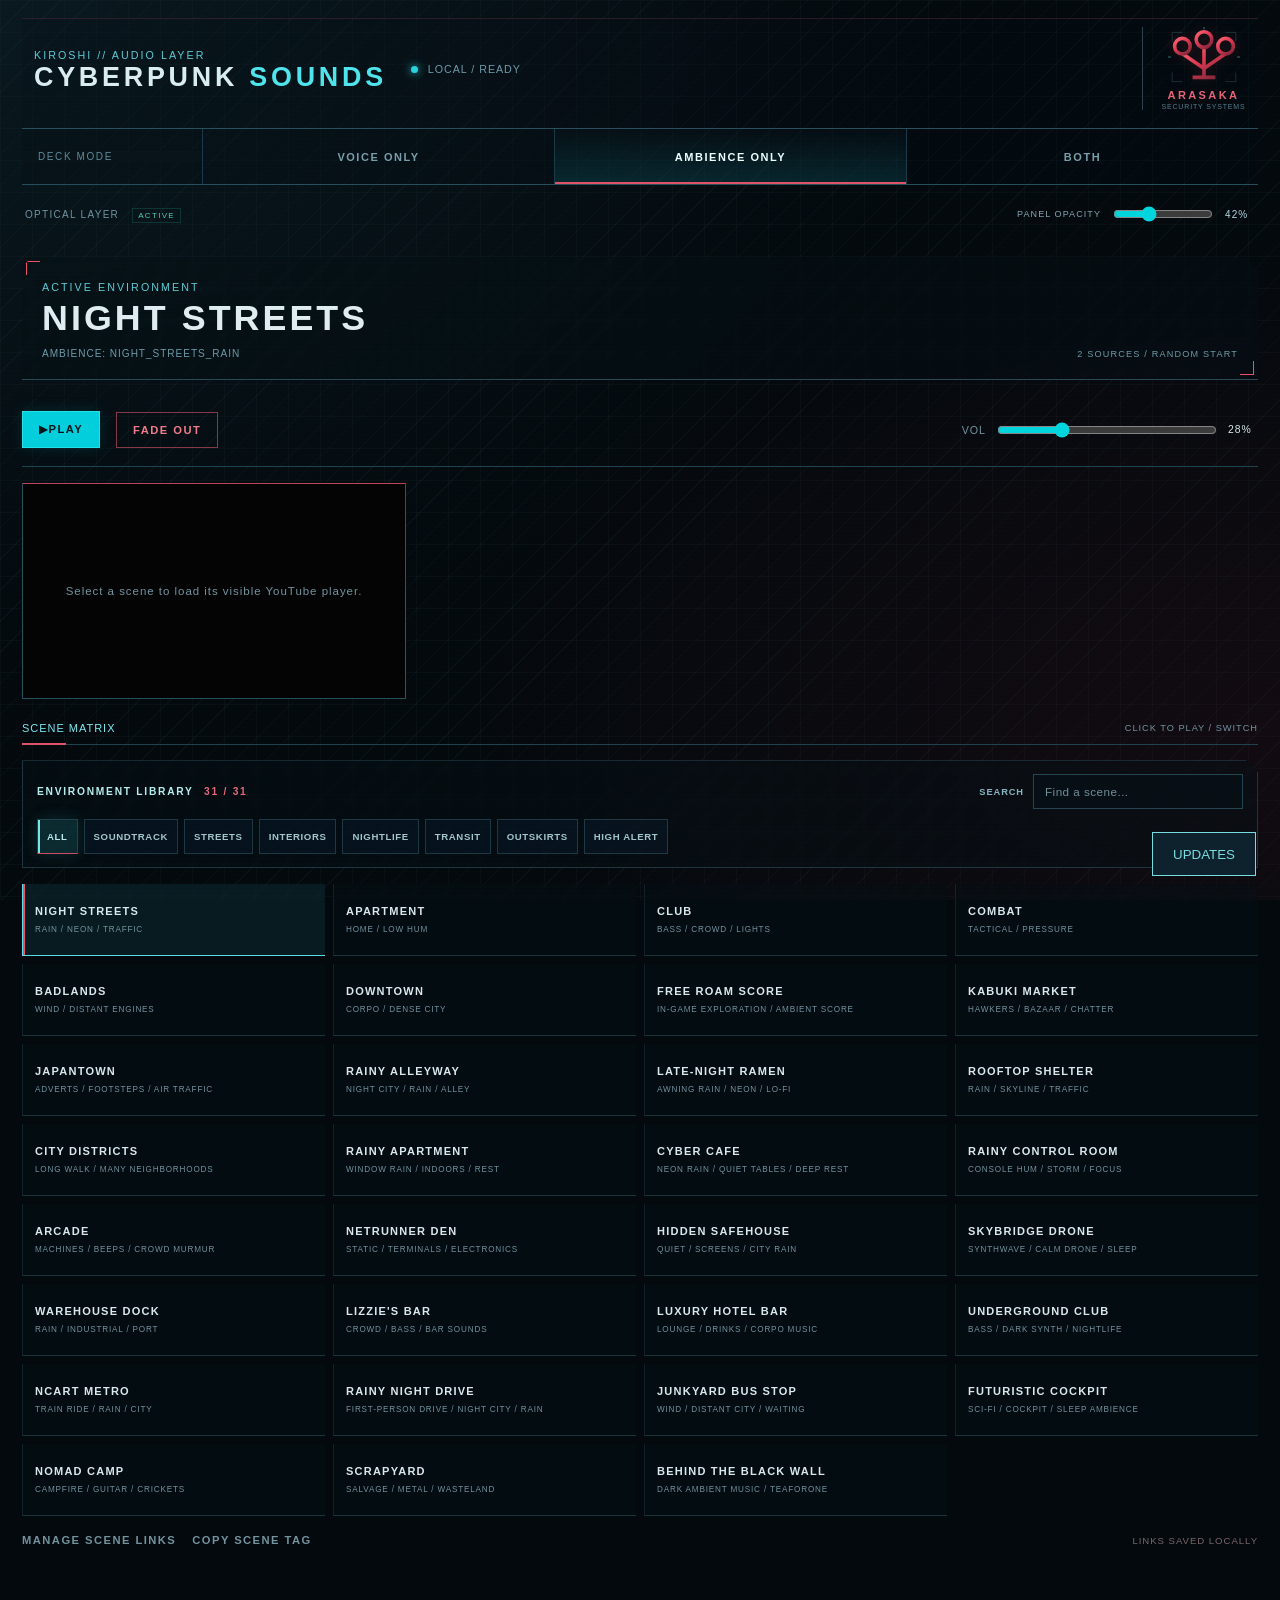
<file: updates/payload/ambience/index.html>
<!doctype html>
<html lang="en">
<head>
  <meta charset="utf-8">
  <meta name="viewport" content="width=device-width, initial-scale=1">
  <meta name="theme-color" content="#09080a">
  <meta name="referrer" content="strict-origin-when-cross-origin">
  <title>Cyberpunk Sounds</title>
  <link rel="stylesheet" href="styles.css">
  <link rel="stylesheet" href="scene-expansion.css">
</head>
<body>
  <main class="hud" aria-label="Cyberpunk Sounds player">
    <header class="topbar">
      <div><span class="eyebrow">KIROSHI // AUDIO LAYER</span><h1>CYBERPUNK <em>SOUNDS</em></h1></div>
      <div class="connection"><i></i> LOCAL / READY <button class="update-button" id="updateButton" type="button">CHECK UPDATE</button></div>
    </header>
    <nav class="mode-switch" aria-label="Audio deck mode">
      <span>DECK MODE</span>
      <button type="button" data-mode="voice">VOICE ONLY</button>
      <button type="button" data-mode="ambience">AMBIENCE ONLY</button>
      <button type="button" data-mode="both">BOTH</button>
    </nav>
    <section class="now-playing" aria-live="polite">
      <span class="eyebrow">ACTIVE ENVIRONMENT</span>
      <div class="scene-name" id="sceneName">NIGHT STREETS</div>
      <div class="scene-meta"><p id="sceneCode">AMBIENCE: NIGHT_STREETS_RAIN</p><span id="trackCount">3 SOURCES / RANDOM START</span></div>
    </section>
    <section class="controls" aria-label="Playback controls">
      <button class="control" id="playPause" type="button" aria-label="Play ambiance"><span id="playIcon">▶</span><span id="playText">PLAY</span></button>
      <button class="control secondary" id="fadeOut" type="button">FADE OUT</button>
      <label class="volume">VOL <input id="volume" type="range" min="0" max="100" value="28" aria-label="Volume"><output id="volumeValue">28%</output></label>
    </section>
    <section class="player-shell" aria-label="Visible YouTube player">
      <div id="playerNotice" class="player-notice">Select a scene to load its visible YouTube player.</div>
      <div id="ytPlayer"></div>
    </section>
    <section class="preset-panel" aria-label="Scene presets">
      <div class="section-heading"><span>SCENE MATRIX</span><small>CLICK TO PLAY / SWITCH</small></div>
      <div class="preset-grid" id="presetGrid"></div>
    </section>
    <section class="utility-row">
      <button class="link-button" id="openEditor" type="button">MANAGE SCENE LINKS</button>
      <button class="link-button" id="copyTag" type="button">COPY SCENE TAG</button>
      <span id="status" role="status">LINKS SAVED LOCALLY</span>
    </section>
  </main>
  <dialog id="editor">
    <form method="dialog" id="editorForm">
      <header><span class="eyebrow">LOCAL CONFIGURATION</span><h2>MANAGE SCENE LINKS</h2><p>Add or remove any source, one YouTube URL per line. Save to keep your changes after refresh and future updates in this browser. Clear a scene to disable its sources, or restore its built-in list.</p></header>
      <div id="urlFields" class="url-fields"></div>
      <p id="editorMessage" role="alert"></p>
      <footer><button class="control secondary" value="cancel" type="button" id="cancelEditor">CANCEL</button><button class="control" value="default" type="submit">SAVE LINKS</button></footer>
    </form>
  </dialog>
  <script src="app.js"></script>
  <script src="scene-expansion.js"></script>
  <script src="deck-pages.js"></script>
  <script src="https://www.youtube.com/iframe_api"></script>
</body>
</html>
</file>
<file: updates/payload/ambience/styles.css>
:root { --red:#ff3b4e; --bright:#ff7782; --dim:#8e2632; --ink:#09080a; --panel:rgba(16,11,14,.84); --line:rgba(255,80,93,.22); --text:#f8ebec; --muted:#a99296; }
[hidden]{display:none!important}
.page-deck #editor{background:#071017f5;border-color:#39616b;max-height:min(80vh,720px);overflow:auto;padding:22px}.page-deck #editor h2{color:#b7e6ed}.page-deck #editor textarea{background:#030c12;color:#c3dce4;border-color:#294b56;min-height:100px;line-height:1.6}.page-deck #editor footer{position:sticky;bottom:-22px;background:#071017f5;padding:14px 0;margin:0}.reset-scene{justify-self:start;border:1px solid #79384a;background:#25131a;color:#e78594;font:600 9px Bahnschrift,sans-serif;letter-spacing:.08em;cursor:pointer;padding:7px 9px}#editorMessage{color:#ff8b9c;font-size:12px;line-height:1.5}
/* v10.0.1: no floating app card — the deck is the whole screen. */
.hud{width:100%;min-height:100vh;margin:0;padding:clamp(22px,4vw,58px);border:0!important;box-shadow:none!important;background:transparent!important;backdrop-filter:none}.hud::before,.hud::after{display:none}.mode-switch{width:100%;margin:24px 0 28px!important;padding:0!important;gap:0!important;border:0!important;background:transparent!important;display:grid!important;grid-template-columns:1.35fr repeat(3,1fr);box-shadow:0 1px 0 #50d5d955,0 -1px 0 #50d5d922}.mode-switch>span{display:flex;align-items:center;padding:0 22px;margin:0!important;background:#08141a;border-right:1px solid #50d5d933}.mode-switch button{min-height:76px;border:0!important;border-right:1px solid #50d5d933!important;background:linear-gradient(145deg,#0a212a,#0e171e)!important;color:#a7c4c8}.mode-switch button:last-child{border-right:0!important}.mode-switch button.active,.mode-switch button:hover{background:linear-gradient(145deg,#1a6570,#12363f)!important;color:#ecffff!important;box-shadow:inset 0 -3px #ff5265!important}@media(max-width:650px){.hud{padding:20px 16px}.mode-switch{margin:18px -16px 23px!important;width:calc(100% + 32px);grid-template-columns:repeat(3,1fr)}.mode-switch>span{grid-column:1/-1;min-height:38px;justify-content:center;border-right:0;border-bottom:1px solid #50d5d933}.mode-switch button{min-height:62px;padding:8px 4px;font-size:.52rem}}
body{background:radial-gradient(ellipse at 82% 2%,#0d4e56 0%,transparent 32%),radial-gradient(ellipse at 18% 0%,#45121d 0%,transparent 42%),linear-gradient(125deg,#05090c,#10161e 55%,#08090d)}.hud{border-color:#2d6871;background:linear-gradient(135deg,rgba(8,18,24,.94),rgba(18,11,16,.9));box-shadow:0 0 0 1px #000,0 22px 80px #000c,0 0 55px #20cfdd12}.hud::before,.hud::after{background:#68e7e0}.eyebrow,.section-heading{color:#74ebe6}.connection i{background:#6be6df;box-shadow:0 0 10px #6be6df}.now-playing{border-left-color:#ff5265;background:linear-gradient(90deg,rgba(255,56,75,.14),rgba(25,110,119,.12),transparent 75%)}.control:first-child{background:#74e6df;border-color:#74e6df;color:#061418}.control,.link-button{border-color:#285862;background:rgba(32,102,111,.2)}.control:hover,.link-button:hover,.preset:hover{border-color:#72e5e1;background:rgba(46,136,143,.24)}.preset.active{border-color:#70e5e0;box-shadow:inset 3px 0 #ff5365,0 0 20px #4ddbe01c;background:rgba(38,113,124,.16)}.player-shell{border-color:#2d6570}.mode-switch{display:flex;align-items:center;gap:7px;flex-wrap:wrap;margin-top:17px;padding:9px 11px;border:1px solid #28545e;background:#08171d}.mode-switch>span{margin-right:auto;color:#91b6bd;font-size:.59rem;letter-spacing:.16em}.mode-switch button{cursor:pointer;border:1px solid #315d67;background:#0a2028;color:#accdd2;padding:8px 10px;font:700 .59rem Bahnschrift,Arial,sans-serif;letter-spacing:.08em}.mode-switch button.active,.mode-switch button:hover{border-color:#74e6e0;color:#efffff;background:#174a55;box-shadow:inset 2px 0 #ff5265}body[data-deck-mode="voice"] .hud>*:not(.topbar):not(.mode-switch){opacity:.34;pointer-events:none;filter:saturate(.45)}
.update-button{margin-left:12px;border:1px solid #50d5d966;background:#0a2028;color:#bdeeed;padding:7px 9px;font:700 .55rem Bahnschrift,Arial,sans-serif;letter-spacing:.09em;cursor:pointer}.update-button:hover{border-color:#ff5265;color:#fff}.update-button:disabled{opacity:.65;cursor:wait}
* { box-sizing:border-box; }
body { margin:0; min-height:100vh; color:var(--text); background:radial-gradient(ellipse at 22% 0%,#401218 0%,transparent 43%),linear-gradient(125deg,#08080a,#121014 55%,#08080a); font-family:Arial,Helvetica,sans-serif; letter-spacing:.06em; }
body::after { content:""; pointer-events:none; position:fixed; inset:0; opacity:.15; background:repeating-linear-gradient(0deg,rgba(255,255,255,.12) 0 1px,transparent 1px 4px); mix-blend-mode:overlay; }
.hud { width:min(1040px,calc(100% - 32px)); margin:32px auto; padding:30px; border:1px solid var(--line); background:var(--panel); box-shadow:0 0 0 1px rgba(0,0,0,.6),0 22px 80px #000c,0 0 55px #bc172517; backdrop-filter:blur(18px); position:relative; }
.hud::before,.hud::after { content:""; position:absolute; background:var(--red); width:38px; height:2px; }
.hud::before { top:-1px; left:20px; }.hud::after { bottom:-1px; right:20px; }
.topbar,.utility-row,.section-heading,.controls { display:flex; align-items:center; justify-content:space-between; gap:16px; }
h1,h2,p { margin:0; } h1 { font-size:clamp(1.28rem,3vw,2rem); font-weight:500; letter-spacing:.2em; } h1 em { color:var(--red); font-style:normal; } h2 { margin-top:5px; font-size:1.35rem; font-weight:500; letter-spacing:.14em; }
.eyebrow { color:var(--red); font-size:.67rem; letter-spacing:.19em; } .connection { color:var(--muted); font-size:.67rem; white-space:nowrap; } .connection i { display:inline-block; width:7px; height:7px; margin-right:6px; background:var(--red); border-radius:50%; box-shadow:0 0 10px var(--red); }
.now-playing { margin:31px 0 15px; padding:18px 19px 15px; border-left:2px solid var(--red); background:linear-gradient(90deg,rgba(255,57,73,.12),transparent 75%); }.scene-name { margin-top:5px; font-size:clamp(1.9rem,5vw,3.65rem); font-weight:300; line-height:1.04; letter-spacing:.085em; }.scene-meta { display:flex; justify-content:space-between; gap:12px; margin-top:11px; align-items:center; }.now-playing p,.scene-meta span { color:var(--muted); font-size:.63rem; }.scene-meta span { color:var(--bright); font-size:.57rem; letter-spacing:.13em; }
.controls { padding:13px 0 18px; border-bottom:1px solid var(--line); }.control,.link-button { cursor:pointer; border:1px solid var(--dim); color:var(--text); background:rgba(255,53,70,.13); padding:11px 16px; font:600 .7rem Arial,sans-serif; letter-spacing:.13em; transition:.18s ease; }.control:first-child { background:var(--red); border-color:var(--red); color:#190609; }.control:hover,.link-button:hover,.preset:hover { border-color:var(--bright); background:rgba(255,53,70,.24); }.secondary { background:transparent!important; color:var(--muted); }.volume { display:flex; align-items:center; gap:9px; color:var(--muted); font-size:.67rem; margin-left:auto; } input[type="range"] { accent-color:var(--red); width:min(220px,26vw); } output { color:var(--text); width:30px; font-size:.65rem; }
.player-shell { margin:20px 0; aspect-ratio:16/7; min-height:210px; position:relative; background:#050505; border:1px solid #352126; overflow:hidden; }.player-shell iframe,#ytPlayer { position:absolute; inset:0; width:100%; height:100%; border:0; }.player-notice { position:absolute; inset:0; z-index:3; display:grid; place-items:center; color:var(--muted); font-size:.72rem; text-align:center; padding:20px; background:rgba(7,5,7,.84); pointer-events:none; }
.section-heading { padding:3px 0 10px; color:var(--red); font-size:.69rem; border-bottom:1px solid var(--line); }.section-heading small { color:var(--muted); font-size:.58rem; }.preset-grid { display:grid; grid-template-columns:repeat(3,1fr); gap:9px; padding-top:12px; }.preset { text-align:left; min-height:65px; padding:12px; cursor:pointer; border:1px solid rgba(255,255,255,.09); background:rgba(255,255,255,.018); color:var(--text); transition:.18s ease; }.preset.active { border-color:var(--red); box-shadow:inset 3px 0 var(--red),0 0 20px rgba(255,53,70,.08); background:rgba(255,53,70,.1); }.preset b { display:block; font-size:.76rem; letter-spacing:.11em; font-weight:600; }.preset small { display:block; color:var(--muted); margin-top:7px; font-size:.55rem; letter-spacing:.1em; }.utility-row { margin-top:18px; flex-wrap:wrap; }.link-button { padding:0; border:0; background:none; color:var(--muted); text-decoration:none; }.link-button:hover { background:none; color:var(--bright); } #status { color:#7c6669; font-size:.6rem; margin-left:auto; }
dialog { width:min(760px,calc(100% - 28px)); color:var(--text); border:1px solid var(--line); background:#100d10; box-shadow:0 30px 90px #000; } dialog::backdrop { background:#000a; backdrop-filter:blur(3px); } dialog p { margin-top:13px; color:var(--muted); font-size:.72rem; line-height:1.55; letter-spacing:.03em; }.url-fields { margin:20px 0; display:grid; grid-template-columns:1fr 1fr; gap:12px; }.url-field { display:grid; gap:7px; color:var(--muted); font-size:.65rem; }.url-field small { color:#7c6669; font-size:.55rem; letter-spacing:.06em; line-height:1.35; }.url-field textarea { min-width:0; resize:vertical; border:1px solid #493036; background:#080708; color:var(--text); padding:10px; font:.76rem Arial,sans-serif; line-height:1.4; letter-spacing:normal; }.url-field textarea:focus { outline:1px solid var(--red); } dialog footer { display:flex; justify-content:flex-end; gap:8px; }
@media (max-width:650px) { .hud { width:100%; margin:0; min-height:100vh; padding:21px 17px; border-left:0;border-right:0; }.topbar { align-items:flex-start; }.connection { padding-top:5px; }.scene-name { font-size:1.75rem; }.controls { flex-wrap:wrap; }.volume { width:100%; margin-left:0; }.volume input { flex:1; width:auto; }.player-shell { aspect-ratio:16/10; }.preset-grid,.url-fields { grid-template-columns:1fr 1fr; }.preset { min-height:63px; }.utility-row { gap:15px; } #status { width:100%; margin-left:0; } }
</file>
<file: updates/payload/ambience/scene-expansion.css>
/* KIROSHI // AUDIO DECK v10.0.0 — dense optical HUD atlas */
.atlas-toolbar{margin:15px 0 4px;padding:13px 14px;border:1px solid rgba(67,222,219,.32);background:linear-gradient(120deg,rgba(13,38,45,.96),rgba(9,16,23,.94));clip-path:polygon(0 0,calc(100% - 16px) 0,100% 16px,100% 100%,0 100%)}
.atlas-top{display:flex;align-items:center;justify-content:space-between;gap:12px;flex-wrap:wrap}
.atlas-kicker{font:700 .64rem "Bahnschrift","Segoe UI",sans-serif;letter-spacing:.17em;color:#b6eeee}.atlas-kicker strong{font-weight:700;color:#ff5366;margin-left:6px}
.atlas-search{display:flex;align-items:center;gap:9px;font-size:.58rem;color:#86b7c0;font-weight:700;letter-spacing:.1em}.atlas-search input,.atlas-editor-search{background:#071118;color:#eaf8f9;border:1px solid #366b73;border-radius:0;outline-offset:2px;outline-color:#ff5366;padding:10px 11px;font:500 .73rem "Bahnschrift","Segoe UI",sans-serif;letter-spacing:.04em;min-width:210px}.atlas-search input::placeholder,.atlas-editor-search::placeholder{color:#718e98}.atlas-search input:focus,.atlas-editor-search:focus{border-color:#72e5e1;box-shadow:0 0 0 2px #4bd9dc24}
.atlas-filters{display:flex;flex-wrap:wrap;gap:6px;margin-top:10px}
.atlas-filter{cursor:pointer;background:#102630;color:#a3c6cd;border:1px solid #30545f;padding:8px 9px;min-height:35px;letter-spacing:.065em;font:700 .60rem "Bahnschrift","Segoe UI",sans-serif}.atlas-filter:hover{border-color:#74dfe3;color:#e8ffff}.atlas-filter.selected{background:#174851;color:#eafcfc;border-color:#72dcde;box-shadow:inset 2px 0 #76e8e3,0 0 16px #49dfe426}
.atlas-empty{margin:10px 0 0;color:#a7bfca;font-size:.72rem}
.preset-grid{grid-template-columns:repeat(4,minmax(0,1fr));gap:8px}.preset{min-height:72px;padding:13px 12px;background:linear-gradient(145deg,#0c1b22,#0b1118);border-color:#24434d}.preset b{font-size:.69rem}.preset small{font-size:.51rem;line-height:1.35}@media(max-width:920px){.preset-grid{grid-template-columns:repeat(3,minmax(0,1fr))}}@media(max-width:650px){.preset-grid{grid-template-columns:repeat(2,minmax(0,1fr));gap:7px}.preset{min-height:68px;padding:11px}}
.atlas-editor-search{width:100%;margin:15px 0 0;font-size:.8rem}
.preset:focus-visible,.atlas-filter:focus-visible{outline:2px solid #8beded;outline-offset:2px}
@media(max-width:760px){.atlas-toolbar{padding:9px}.atlas-top{align-items:stretch}.atlas-search{flex:1 1 100%}.atlas-search input{min-width:0;flex:1;width:100%}.atlas-filter{font-size:.58rem;padding:7px 8px}}
@media(max-width:420px){.atlas-kicker{font-size:.58rem}.atlas-filters{gap:4px}.atlas-filter{min-height:32px;font-size:.53rem;padding:6px 7px}}
</file>
